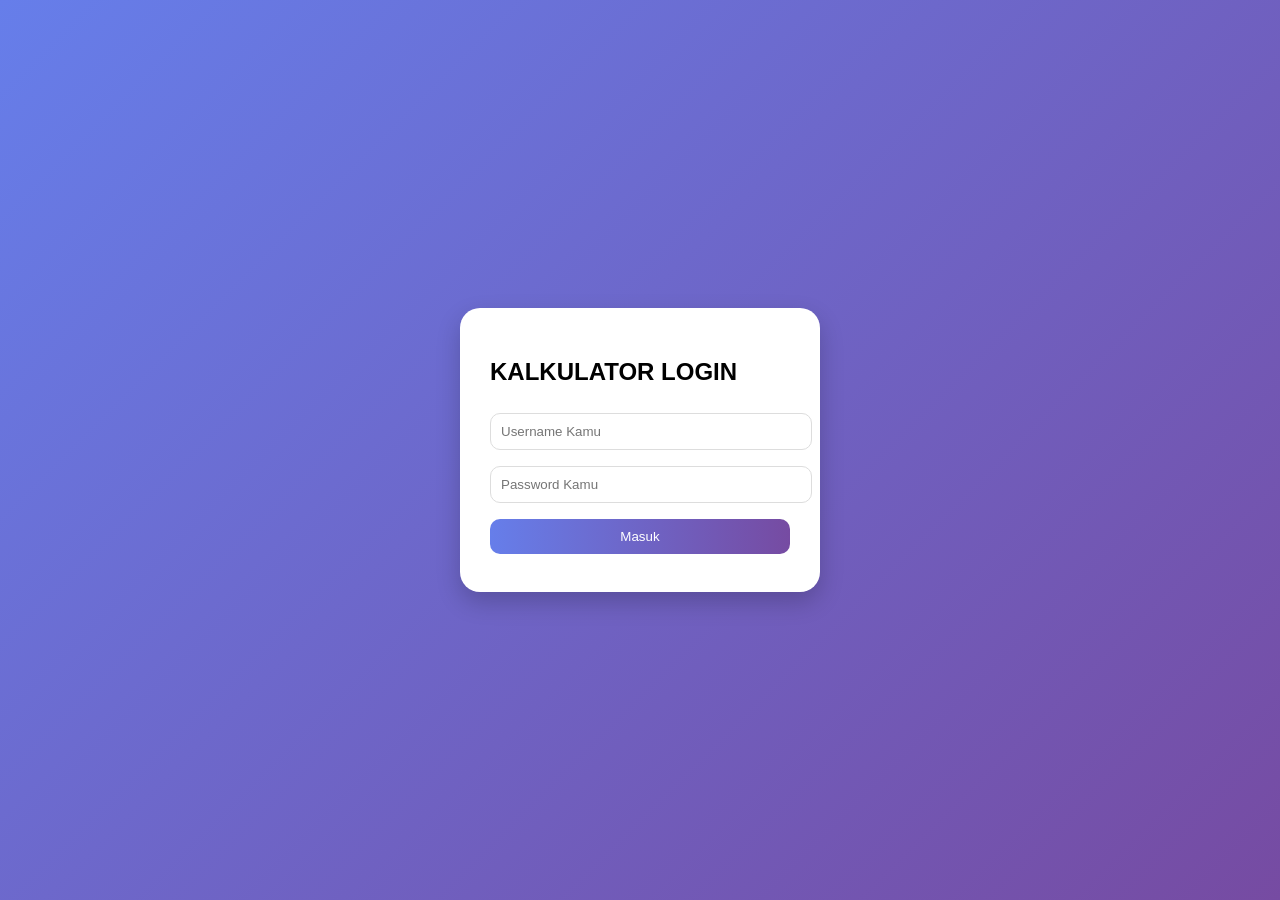
<file: index.html>
<!DOCTYPE html>
<html>
<head>
    <title>Login App</title>
    <style>
        body {
            background: linear-gradient(135deg, #667eea 0%, #764ba2 100%);
            display: flex; justify-content: center; align-items: center; height: 100vh; margin: 0;
            font-family: Arial;
        }
        .card {
            background: white; padding: 30px; border-radius: 20px; 
            box-shadow: 0 10px 25px rgba(0,0,0,0.2); width: 300px;
        }
        input, button {
            width: 100%; padding: 10px; margin: 8px 0; border-radius: 10px; border: 1px solid #ddd;
        }
        button {
            background: linear-gradient(90deg, #667eea, #764ba2); color: white; border: none;
        }
    </style>
</head>
<body>
    <div class="card">
        <h2>KALKULATOR LOGIN</h2> 
        <form method="POST" action="/login">
            <input type="text" name="username" placeholder="Username Kamu" required>
            <input type="password" name="password" placeholder="Password Kamu" required>
            <button type="submit">Masuk</button>
        </form>
    </div>
</body>
</html>
</file>
